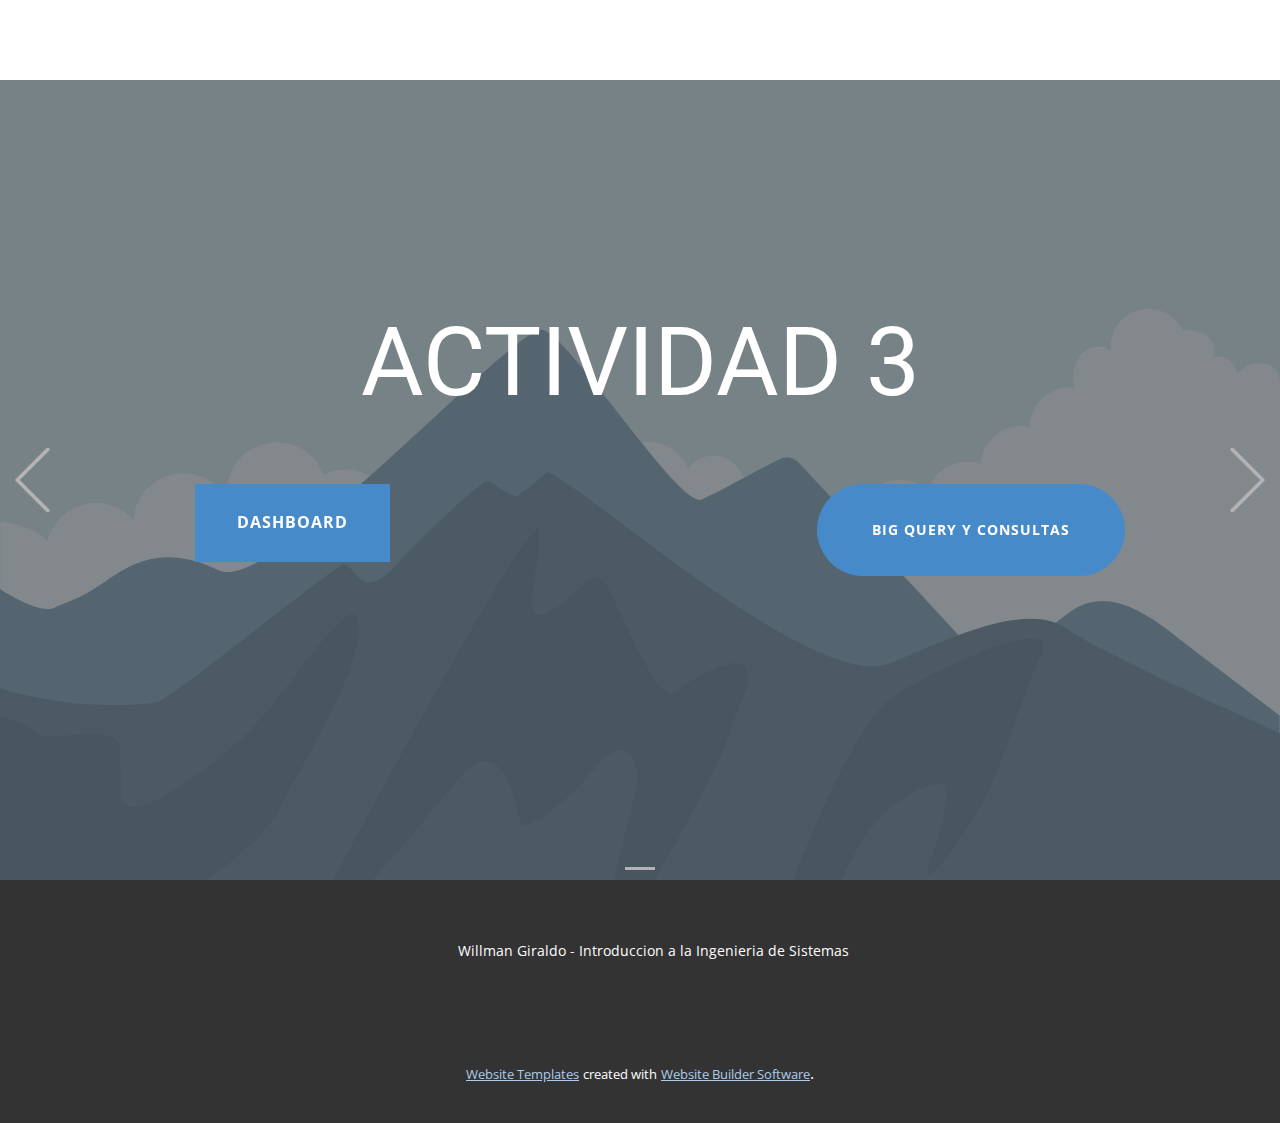
<file: index.html>
<!DOCTYPE html>
<html style="font-size: 16px;" lang="es"><head>
    <meta name="viewport" content="width=device-width, initial-scale=1.0">
    <meta charset="utf-8">
    <meta name="keywords" content="INTUITIVE">
    <meta name="description" content="">
    <title>IS ACT3</title>
    <link rel="stylesheet" href="nicepage.css" media="screen">
<link rel="stylesheet" href="IS-ACT3.css" media="screen">
    <script class="u-script" type="text/javascript" src="jquery.js" defer=""></script>
    <script class="u-script" type="text/javascript" src="nicepage.js" defer=""></script>
    <meta name="generator" content="Nicepage 5.10.3, nicepage.com">
    <link id="u-theme-google-font" rel="stylesheet" href="https://fonts.googleapis.com/css?family=Roboto:100,100i,300,300i,400,400i,500,500i,700,700i,900,900i|Open+Sans:300,300i,400,400i,500,500i,600,600i,700,700i,800,800i">
    
    
    <script type="application/ld+json">{
		"@context": "http://schema.org",
		"@type": "Organization",
		"name": ""
}</script>
    <meta name="theme-color" content="#478ac9">
    <meta property="og:title" content="IS ACT3">
    <meta property="og:type" content="website">
  <meta data-intl-tel-input-cdn-path="intlTelInput/"></head>
  <body data-home-page="IS-ACT3.html" data-home-page-title="IS ACT3" class="u-body u-xl-mode" data-lang="es"><header class="u-clearfix u-header u-header" id="sec-7cf2"><div class="u-clearfix u-sheet u-sheet-1">
        <nav class="u-menu u-menu-dropdown u-offcanvas u-menu-1">
          <div class="menu-collapse" style="font-size: 1rem; letter-spacing: 0px;">
            <a class="u-button-style u-custom-left-right-menu-spacing u-custom-padding-bottom u-custom-top-bottom-menu-spacing u-nav-link u-text-active-palette-1-base u-text-hover-palette-2-base" href="#">
              <svg class="u-svg-link" viewBox="0 0 24 24"><use xmlns:xlink="http://www.w3.org/1999/xlink" xlink:href="#menu-hamburger"></use></svg>
              <svg class="u-svg-content" version="1.1" id="menu-hamburger" viewBox="0 0 16 16" x="0px" y="0px" xmlns:xlink="http://www.w3.org/1999/xlink" xmlns="http://www.w3.org/2000/svg"><g><rect y="1" width="16" height="2"></rect><rect y="7" width="16" height="2"></rect><rect y="13" width="16" height="2"></rect>
</g></svg>
            </a>
          </div>
          <div class="u-nav-container"></div>
          <div class="u-nav-container-collapse">
            <div class="u-black u-container-style u-inner-container-layout u-opacity u-opacity-95 u-sidenav">
              <div class="u-inner-container-layout u-sidenav-overflow">
                <div class="u-menu-close"></div>
                <ul class="u-align-center u-nav u-popupmenu-items u-unstyled u-nav-1"><li class="u-nav-item"><a class="u-button-style u-nav-link" href="IS-ACT3.html">IS ACT3</a>
</li></ul>
              </div>
            </div>
            <div class="u-black u-menu-overlay u-opacity u-opacity-70"></div>
          </div>
        </nav>
      </div></header>
    <section class="u-carousel u-slide u-block-a2c4-1" id="carousel_fec6" data-interval="5000" data-u-ride="carousel">
      <ol class="u-absolute-hcenter u-carousel-indicators u-block-a2c4-2">
        <li data-u-target="#carousel_fec6" class="u-active u-grey-30" data-u-slide-to="0"></li>
      </ol>
      <div class="u-carousel-inner" role="listbox" style="">
        <div class="u-active u-align-center u-carousel-item u-clearfix u-image u-shading u-section-1-1" src="" data-image-width="256" data-image-height="256">
          <div class="u-clearfix u-sheet u-sheet-1">
            <h1 class="u-text u-text-default u-title u-text-1">ACTIVIDAD 3</h1>
            <p class="u-large-text u-text u-text-variant u-text-2">&nbsp;&nbsp;</p>
            <a href="files/TrabajoBigQueryISACT3.pptx" class="u-btn u-btn-round u-button-style u-file-link u-hover-palette-1-light-1 u-palette-1-base u-radius-50 u-btn-1" target="_blank">BIG QUERY Y CONSULTAS</a>
            <a href="https://lookerstudio.google.com/reporting/d7b88840-8bc4-432c-89c4-8f3207c47ade" class="u-btn u-button-style u-hover-palette-1-dark-1 u-palette-1-base u-btn-2" target="_blank">DASHBOARD</a>
          </div>
        </div>
      </div>
      <a class="u-absolute-vcenter u-carousel-control u-carousel-control-prev u-text-grey-30 u-block-a2c4-3" href="#carousel_fec6" role="button" data-u-slide="prev">
        <span aria-hidden="true">
          <svg class="u-svg-link" viewBox="0 0 477.175 477.175"><path d="M145.188,238.575l215.5-215.5c5.3-5.3,5.3-13.8,0-19.1s-13.8-5.3-19.1,0l-225.1,225.1c-5.3,5.3-5.3,13.8,0,19.1l225.1,225
                    c2.6,2.6,6.1,4,9.5,4s6.9-1.3,9.5-4c5.3-5.3,5.3-13.8,0-19.1L145.188,238.575z"></path></svg>
        </span>
        <span class="sr-only">Previous</span>
      </a>
      <a class="u-absolute-vcenter u-carousel-control u-carousel-control-next u-text-grey-30 u-block-a2c4-4" href="#carousel_fec6" role="button" data-u-slide="next">
        <span aria-hidden="true">
          <svg class="u-svg-link" viewBox="0 0 477.175 477.175"><path d="M360.731,229.075l-225.1-225.1c-5.3-5.3-13.8-5.3-19.1,0s-5.3,13.8,0,19.1l215.5,215.5l-215.5,215.5
                    c-5.3,5.3-5.3,13.8,0,19.1c2.6,2.6,6.1,4,9.5,4c3.4,0,6.9-1.3,9.5-4l225.1-225.1C365.931,242.875,365.931,234.275,360.731,229.075z"></path></svg>
        </span>
        <span class="sr-only">Siguiente</span>
      </a>
    </section>
    
    
    <footer class="u-align-center u-clearfix u-footer u-grey-80 u-footer" id="sec-4a8f"><div class="u-clearfix u-sheet u-valign-middle u-sheet-1">
        <p class="u-small-text u-text u-text-variant u-text-1">Willman Giraldo - Introduccion a la Ingenieria de Sistemas&nbsp;</p>
      </div></footer>
    <section class="u-backlink u-clearfix u-grey-80">
      <a class="u-link" href="https://nicepage.com/website-templates" target="_blank">
        <span>Website Templates</span>
      </a>
      <p class="u-text">
        <span>created with</span>
      </p>
      <a class="u-link" href="" target="_blank">
        <span>Website Builder Software</span>
      </a>. 
    </section>
  
</body></html>
</file>
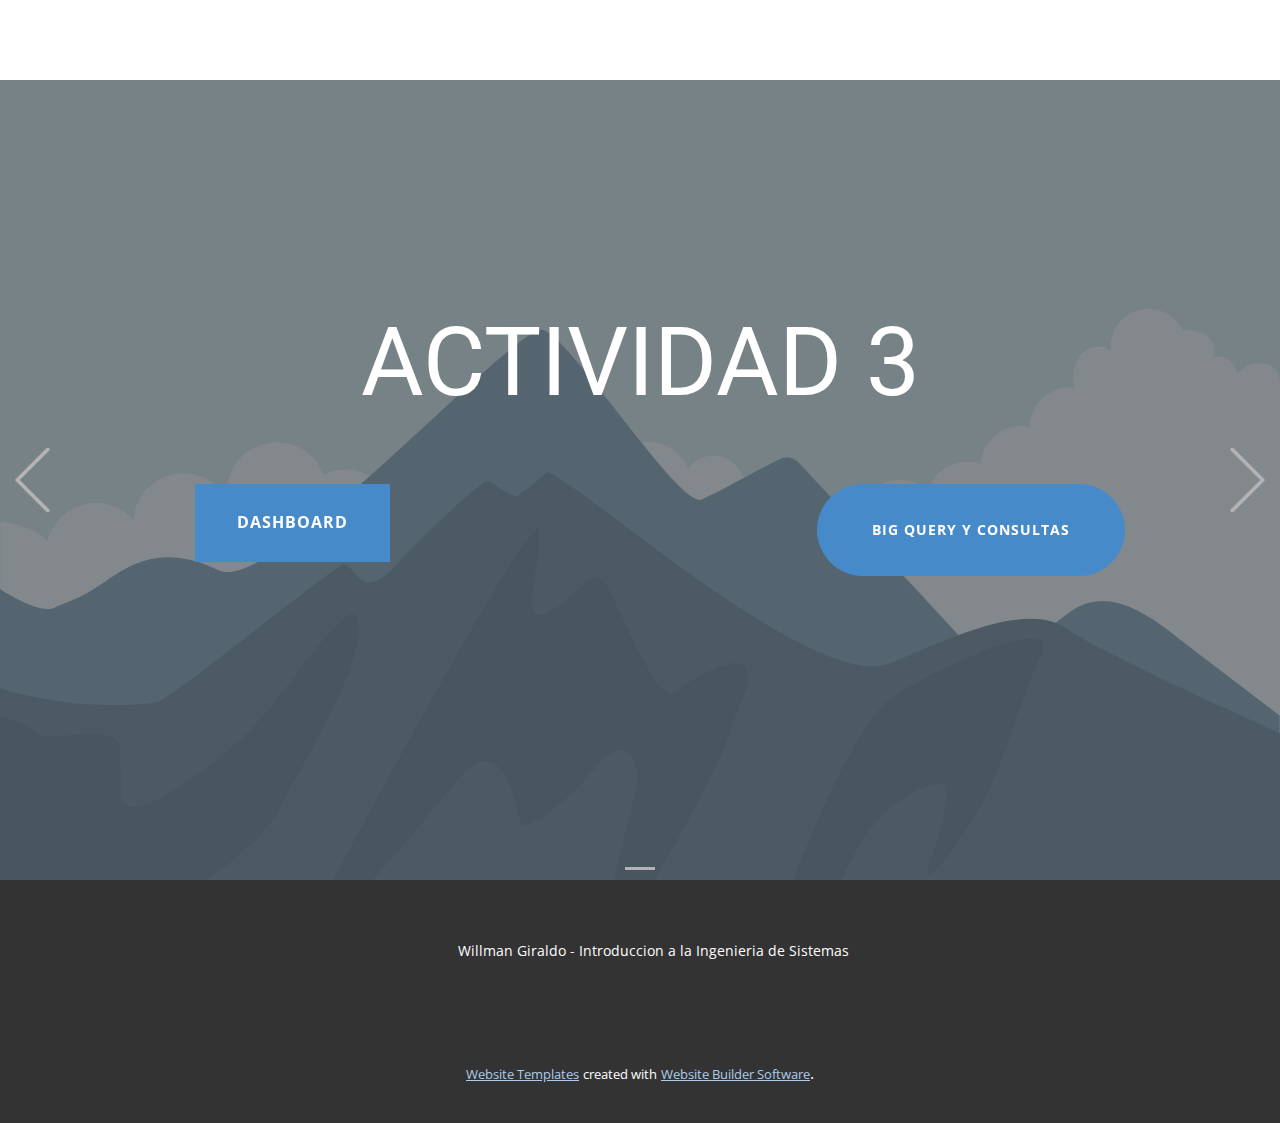
<file: IS-ACT3.html>
<!DOCTYPE html>
<html style="font-size: 16px;" lang="es"><head>
    <meta name="viewport" content="width=device-width, initial-scale=1.0">
    <meta charset="utf-8">
    <meta name="keywords" content="INTUITIVE">
    <meta name="description" content="">
    <title>IS ACT3</title>
    <link rel="stylesheet" href="nicepage.css" media="screen">
<link rel="stylesheet" href="IS-ACT3.css" media="screen">
    <script class="u-script" type="text/javascript" src="jquery.js" defer=""></script>
    <script class="u-script" type="text/javascript" src="nicepage.js" defer=""></script>
    <meta name="generator" content="Nicepage 5.10.3, nicepage.com">
    <link id="u-theme-google-font" rel="stylesheet" href="https://fonts.googleapis.com/css?family=Roboto:100,100i,300,300i,400,400i,500,500i,700,700i,900,900i|Open+Sans:300,300i,400,400i,500,500i,600,600i,700,700i,800,800i">
    
    
    <script type="application/ld+json">{
		"@context": "http://schema.org",
		"@type": "Organization",
		"name": ""
}</script>
    <meta name="theme-color" content="#478ac9">
    <meta property="og:title" content="IS ACT3">
    <meta property="og:type" content="website">
  <meta data-intl-tel-input-cdn-path="intlTelInput/"></head>
  <body class="u-body u-xl-mode" data-lang="es"><header class="u-clearfix u-header u-header" id="sec-7cf2"><div class="u-clearfix u-sheet u-sheet-1">
        <nav class="u-menu u-menu-dropdown u-offcanvas u-menu-1">
          <div class="menu-collapse" style="font-size: 1rem; letter-spacing: 0px;">
            <a class="u-button-style u-custom-left-right-menu-spacing u-custom-padding-bottom u-custom-top-bottom-menu-spacing u-nav-link u-text-active-palette-1-base u-text-hover-palette-2-base" href="#">
              <svg class="u-svg-link" viewBox="0 0 24 24"><use xmlns:xlink="http://www.w3.org/1999/xlink" xlink:href="#menu-hamburger"></use></svg>
              <svg class="u-svg-content" version="1.1" id="menu-hamburger" viewBox="0 0 16 16" x="0px" y="0px" xmlns:xlink="http://www.w3.org/1999/xlink" xmlns="http://www.w3.org/2000/svg"><g><rect y="1" width="16" height="2"></rect><rect y="7" width="16" height="2"></rect><rect y="13" width="16" height="2"></rect>
</g></svg>
            </a>
          </div>
          <div class="u-nav-container"></div>
          <div class="u-nav-container-collapse">
            <div class="u-black u-container-style u-inner-container-layout u-opacity u-opacity-95 u-sidenav">
              <div class="u-inner-container-layout u-sidenav-overflow">
                <div class="u-menu-close"></div>
                <ul class="u-align-center u-nav u-popupmenu-items u-unstyled u-nav-1"><li class="u-nav-item"><a class="u-button-style u-nav-link" href="IS-ACT3.html">IS ACT3</a>
</li></ul>
              </div>
            </div>
            <div class="u-black u-menu-overlay u-opacity u-opacity-70"></div>
          </div>
        </nav>
      </div></header>
    <section class="u-carousel u-slide u-block-a2c4-1" id="carousel_fec6" data-interval="5000" data-u-ride="carousel">
      <ol class="u-absolute-hcenter u-carousel-indicators u-block-a2c4-2">
        <li data-u-target="#carousel_fec6" class="u-active u-grey-30" data-u-slide-to="0"></li>
      </ol>
      <div class="u-carousel-inner" role="listbox" style="">
        <div class="u-active u-align-center u-carousel-item u-clearfix u-image u-shading u-section-1-1" src="" data-image-width="256" data-image-height="256">
          <div class="u-clearfix u-sheet u-sheet-1">
            <h1 class="u-text u-text-default u-title u-text-1">ACTIVIDAD 3</h1>
            <p class="u-large-text u-text u-text-variant u-text-2">&nbsp;&nbsp;</p>
            <a href="files/TrabajoBigQueryISACT3.pptx" class="u-btn u-btn-round u-button-style u-file-link u-hover-palette-1-light-1 u-palette-1-base u-radius-50 u-btn-1" target="_blank">BIG QUERY Y CONSULTAS</a>
            <a href="https://lookerstudio.google.com/reporting/d7b88840-8bc4-432c-89c4-8f3207c47ade" class="u-btn u-button-style u-hover-palette-1-dark-1 u-palette-1-base u-btn-2" target="_blank">DASHBOARD</a>
          </div>
        </div>
      </div>
      <a class="u-absolute-vcenter u-carousel-control u-carousel-control-prev u-text-grey-30 u-block-a2c4-3" href="#carousel_fec6" role="button" data-u-slide="prev">
        <span aria-hidden="true">
          <svg class="u-svg-link" viewBox="0 0 477.175 477.175"><path d="M145.188,238.575l215.5-215.5c5.3-5.3,5.3-13.8,0-19.1s-13.8-5.3-19.1,0l-225.1,225.1c-5.3,5.3-5.3,13.8,0,19.1l225.1,225
                    c2.6,2.6,6.1,4,9.5,4s6.9-1.3,9.5-4c5.3-5.3,5.3-13.8,0-19.1L145.188,238.575z"></path></svg>
        </span>
        <span class="sr-only">Previous</span>
      </a>
      <a class="u-absolute-vcenter u-carousel-control u-carousel-control-next u-text-grey-30 u-block-a2c4-4" href="#carousel_fec6" role="button" data-u-slide="next">
        <span aria-hidden="true">
          <svg class="u-svg-link" viewBox="0 0 477.175 477.175"><path d="M360.731,229.075l-225.1-225.1c-5.3-5.3-13.8-5.3-19.1,0s-5.3,13.8,0,19.1l215.5,215.5l-215.5,215.5
                    c-5.3,5.3-5.3,13.8,0,19.1c2.6,2.6,6.1,4,9.5,4c3.4,0,6.9-1.3,9.5-4l225.1-225.1C365.931,242.875,365.931,234.275,360.731,229.075z"></path></svg>
        </span>
        <span class="sr-only">Siguiente</span>
      </a>
    </section>
    
    
    <footer class="u-align-center u-clearfix u-footer u-grey-80 u-footer" id="sec-4a8f"><div class="u-clearfix u-sheet u-valign-middle u-sheet-1">
        <p class="u-small-text u-text u-text-variant u-text-1">Willman Giraldo - Introduccion a la Ingenieria de Sistemas&nbsp;</p>
      </div></footer>
    <section class="u-backlink u-clearfix u-grey-80">
      <a class="u-link" href="https://nicepage.com/website-templates" target="_blank">
        <span>Website Templates</span>
      </a>
      <p class="u-text">
        <span>created with</span>
      </p>
      <a class="u-link" href="" target="_blank">
        <span>Website Builder Software</span>
      </a>. 
    </section>
  
</body></html>
</file>
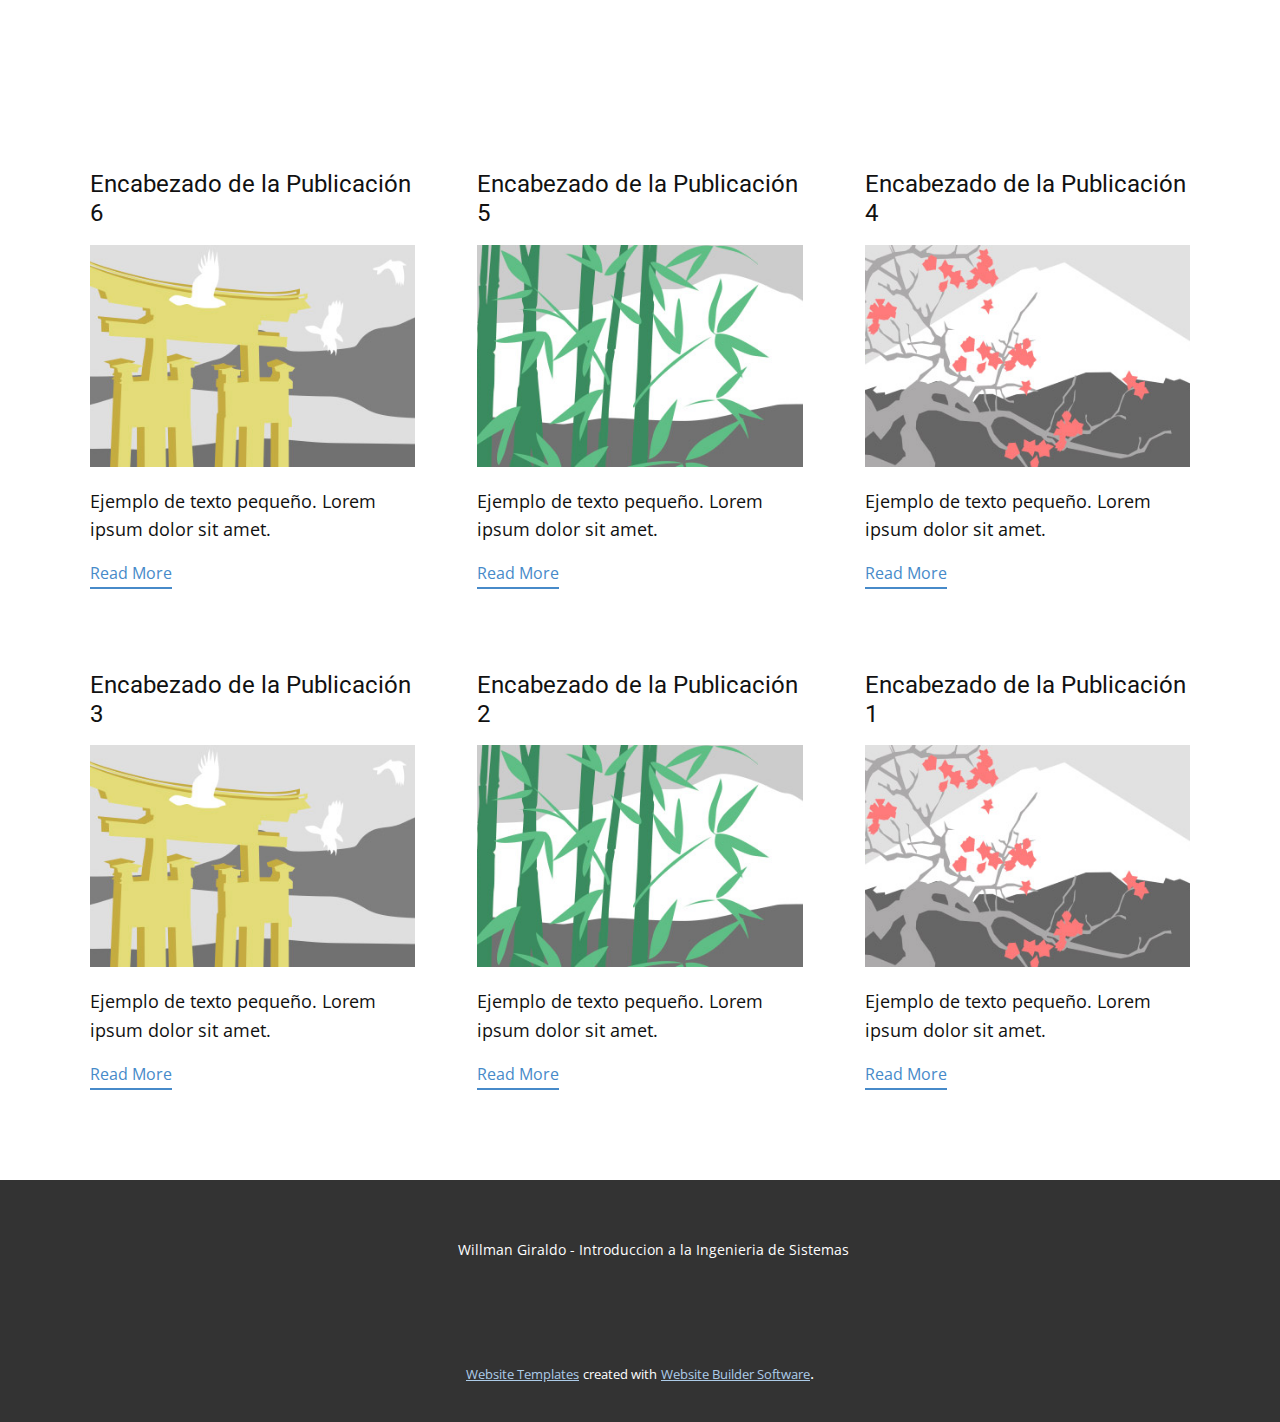
<file: blog/blog.html>
<!DOCTYPE html>
<html style="font-size: 16px;" lang="es"><head>
    <meta name="viewport" content="width=device-width, initial-scale=1.0">
    <meta charset="utf-8">
    <meta name="keywords" content="">
    <meta name="description" content="">
    <title>Blog Template</title>
    <link rel="stylesheet" href="../nicepage.css" media="screen">
<link rel="stylesheet" href="../Blog-Template.css" media="screen">
    <script class="u-script" type="text/javascript" src="../jquery.js" defer=""></script>
    <script class="u-script" type="text/javascript" src="../nicepage.js" defer=""></script>
    <meta name="generator" content="Nicepage 5.10.3, nicepage.com">
    <link id="u-theme-google-font" rel="stylesheet" href="https://fonts.googleapis.com/css?family=Roboto:100,100i,300,300i,400,400i,500,500i,700,700i,900,900i|Open+Sans:300,300i,400,400i,500,500i,600,600i,700,700i,800,800i">
    
    
    <script type="application/ld+json">{
		"@context": "http://schema.org",
		"@type": "Organization",
		"name": ""
}</script>
    <meta name="theme-color" content="#478ac9">
  <meta data-intl-tel-input-cdn-path="intlTelInput/"></head>
  <body class="u-body u-xl-mode" data-lang="es"><header class="u-clearfix u-header u-header" id="sec-7cf2"><div class="u-clearfix u-sheet u-sheet-1">
        <nav class="u-menu u-menu-dropdown u-offcanvas u-menu-1">
          <div class="menu-collapse" style="font-size: 1rem; letter-spacing: 0px;">
            <a class="u-button-style u-custom-left-right-menu-spacing u-custom-padding-bottom u-custom-top-bottom-menu-spacing u-nav-link u-text-active-palette-1-base u-text-hover-palette-2-base" href="#">
              <svg class="u-svg-link" viewBox="0 0 24 24"><use xmlns:xlink="http://www.w3.org/1999/xlink" xlink:href="#menu-hamburger"></use></svg>
              <svg class="u-svg-content" version="1.1" id="menu-hamburger" viewBox="0 0 16 16" x="0px" y="0px" xmlns:xlink="http://www.w3.org/1999/xlink" xmlns="http://www.w3.org/2000/svg"><g><rect y="1" width="16" height="2"></rect><rect y="7" width="16" height="2"></rect><rect y="13" width="16" height="2"></rect>
</g></svg>
            </a>
          </div>
          <div class="u-nav-container"></div>
          <div class="u-nav-container-collapse">
            <div class="u-black u-container-style u-inner-container-layout u-opacity u-opacity-95 u-sidenav">
              <div class="u-inner-container-layout u-sidenav-overflow">
                <div class="u-menu-close"></div>
                <ul class="u-align-center u-nav u-popupmenu-items u-unstyled u-nav-1"><li class="u-nav-item"><a class="u-button-style u-nav-link" href="../IS-ACT3.html">IS ACT3</a>
</li></ul>
              </div>
            </div>
            <div class="u-black u-menu-overlay u-opacity u-opacity-70"></div>
          </div>
        </nav>
      </div></header>
    <section class="u-clearfix u-section-1" id="sec-d3b4">
      <div class="u-clearfix u-sheet u-valign-middle u-sheet-1"><!--blog--><!--blog_options_json--><!--{"type":"Recent","source":"","tags":"","count":""}--><!--/blog_options_json-->
        <div class="u-blog u-expanded-width u-blog-1">
          <div class="u-repeater u-repeater-1"><!--blog_post-->
            <div class="u-blog-post u-container-style u-repeater-item u-white u-repeater-item-1">
              <div class="u-container-layout u-similar-container u-valign-top u-container-layout-1"><!--blog_post_header-->
                <h4 class="u-blog-control u-text u-text-1">
                  <a class="u-post-header-link" href="../blog/enviar-5.html">Encabezado de la Publicación 6</a>
                </h4><!--/blog_post_header--><!--blog_post_image-->
                <a class="u-post-header-link" href="../blog/enviar-5.html"><img alt="" class="u-blog-control u-expanded-width u-image u-image-default u-image-1" src="../images/8ad73f3c.jpeg"></a><!--/blog_post_image--><!--blog_post_content-->
                <div class="u-blog-control u-post-content u-text u-text-2 fr-view">Ejemplo de texto pequeño. Lorem ipsum dolor sit amet.</div><!--/blog_post_content--><!--blog_post_readmore-->
                <a href="../blog/enviar-5.html" class="u-blog-control u-border-2 u-border-no-left u-border-no-right u-border-no-top u-border-palette-1-base u-btn u-btn-rectangle u-button-style u-none u-btn-1"><!--blog_post_readmore_content--><!--options_json--><!--{"content":"Read More","defaultValue":"Lee mas"}--><!--/options_json-->Read More<!--/blog_post_readmore_content--></a><!--/blog_post_readmore-->
              </div>
            </div><div class="u-blog-post u-container-style u-repeater-item u-video-cover u-white">
              <div class="u-container-layout u-similar-container u-valign-top u-container-layout-2"><!--blog_post_header-->
                <h4 class="u-blog-control u-text u-text-3">
                  <a class="u-post-header-link" href="../blog/enviar-4.html">Encabezado de la Publicación 5</a>
                </h4><!--/blog_post_header--><!--blog_post_image-->
                <a class="u-post-header-link" href="../blog/enviar-4.html"><img alt="" class="u-blog-control u-expanded-width u-image u-image-default u-image-2" src="../images/68f64b9d.jpeg"></a><!--/blog_post_image--><!--blog_post_content-->
                <div class="u-blog-control u-post-content u-text u-text-4 fr-view">Ejemplo de texto pequeño. Lorem ipsum dolor sit amet.</div><!--/blog_post_content--><!--blog_post_readmore-->
                <a href="../blog/enviar-4.html" class="u-blog-control u-border-2 u-border-no-left u-border-no-right u-border-no-top u-border-palette-1-base u-btn u-btn-rectangle u-button-style u-none u-btn-2"><!--blog_post_readmore_content--><!--options_json--><!--{"content":"Read More","defaultValue":"Lee mas"}--><!--/options_json-->Read More<!--/blog_post_readmore_content--></a><!--/blog_post_readmore-->
              </div>
            </div><div class="u-blog-post u-container-style u-repeater-item u-video-cover u-white">
              <div class="u-container-layout u-similar-container u-valign-top u-container-layout-3"><!--blog_post_header-->
                <h4 class="u-blog-control u-text u-text-5">
                  <a class="u-post-header-link" href="../blog/enviar-3.html">Encabezado de la Publicación 4</a>
                </h4><!--/blog_post_header--><!--blog_post_image-->
                <a class="u-post-header-link" href="../blog/enviar-3.html"><img alt="" class="u-blog-control u-expanded-width u-image u-image-default u-image-3" src="../images/0fd3416c.jpeg"></a><!--/blog_post_image--><!--blog_post_content-->
                <div class="u-blog-control u-post-content u-text u-text-6 fr-view">Ejemplo de texto pequeño. Lorem ipsum dolor sit amet.</div><!--/blog_post_content--><!--blog_post_readmore-->
                <a href="../blog/enviar-3.html" class="u-blog-control u-border-2 u-border-no-left u-border-no-right u-border-no-top u-border-palette-1-base u-btn u-btn-rectangle u-button-style u-none u-btn-3"><!--blog_post_readmore_content--><!--options_json--><!--{"content":"Read More","defaultValue":"Lee mas"}--><!--/options_json-->Read More<!--/blog_post_readmore_content--></a><!--/blog_post_readmore-->
              </div>
            </div><div class="u-blog-post u-container-style u-repeater-item u-white u-repeater-item-1">
              <div class="u-container-layout u-similar-container u-valign-top u-container-layout-1"><!--blog_post_header-->
                <h4 class="u-blog-control u-text u-text-1">
                  <a class="u-post-header-link" href="../blog/enviar-2.html">Encabezado de la Publicación 3</a>
                </h4><!--/blog_post_header--><!--blog_post_image-->
                <a class="u-post-header-link" href="../blog/enviar-2.html"><img alt="" class="u-blog-control u-expanded-width u-image u-image-default u-image-1" src="../images/8ad73f3c.jpeg"></a><!--/blog_post_image--><!--blog_post_content-->
                <div class="u-blog-control u-post-content u-text u-text-2 fr-view">Ejemplo de texto pequeño. Lorem ipsum dolor sit amet.</div><!--/blog_post_content--><!--blog_post_readmore-->
                <a href="../blog/enviar-2.html" class="u-blog-control u-border-2 u-border-no-left u-border-no-right u-border-no-top u-border-palette-1-base u-btn u-btn-rectangle u-button-style u-none u-btn-1"><!--blog_post_readmore_content--><!--options_json--><!--{"content":"Read More","defaultValue":"Lee mas"}--><!--/options_json-->Read More<!--/blog_post_readmore_content--></a><!--/blog_post_readmore-->
              </div>
            </div><div class="u-blog-post u-container-style u-repeater-item u-video-cover u-white">
              <div class="u-container-layout u-similar-container u-valign-top u-container-layout-2"><!--blog_post_header-->
                <h4 class="u-blog-control u-text u-text-3">
                  <a class="u-post-header-link" href="../blog/enviar-1.html">Encabezado de la Publicación 2</a>
                </h4><!--/blog_post_header--><!--blog_post_image-->
                <a class="u-post-header-link" href="../blog/enviar-1.html"><img alt="" class="u-blog-control u-expanded-width u-image u-image-default u-image-2" src="../images/68f64b9d.jpeg"></a><!--/blog_post_image--><!--blog_post_content-->
                <div class="u-blog-control u-post-content u-text u-text-4 fr-view">Ejemplo de texto pequeño. Lorem ipsum dolor sit amet.</div><!--/blog_post_content--><!--blog_post_readmore-->
                <a href="../blog/enviar-1.html" class="u-blog-control u-border-2 u-border-no-left u-border-no-right u-border-no-top u-border-palette-1-base u-btn u-btn-rectangle u-button-style u-none u-btn-2"><!--blog_post_readmore_content--><!--options_json--><!--{"content":"Read More","defaultValue":"Lee mas"}--><!--/options_json-->Read More<!--/blog_post_readmore_content--></a><!--/blog_post_readmore-->
              </div>
            </div><div class="u-blog-post u-container-style u-repeater-item u-video-cover u-white">
              <div class="u-container-layout u-similar-container u-valign-top u-container-layout-3"><!--blog_post_header-->
                <h4 class="u-blog-control u-text u-text-5">
                  <a class="u-post-header-link" href="../blog/enviar.html">Encabezado de la Publicación 1</a>
                </h4><!--/blog_post_header--><!--blog_post_image-->
                <a class="u-post-header-link" href="../blog/enviar.html"><img alt="" class="u-blog-control u-expanded-width u-image u-image-default u-image-3" src="../images/0fd3416c.jpeg"></a><!--/blog_post_image--><!--blog_post_content-->
                <div class="u-blog-control u-post-content u-text u-text-6 fr-view">Ejemplo de texto pequeño. Lorem ipsum dolor sit amet.</div><!--/blog_post_content--><!--blog_post_readmore-->
                <a href="../blog/enviar.html" class="u-blog-control u-border-2 u-border-no-left u-border-no-right u-border-no-top u-border-palette-1-base u-btn u-btn-rectangle u-button-style u-none u-btn-3"><!--blog_post_readmore_content--><!--options_json--><!--{"content":"Read More","defaultValue":"Lee mas"}--><!--/options_json-->Read More<!--/blog_post_readmore_content--></a><!--/blog_post_readmore-->
              </div>
            </div><!--/blog_post--><!--blog_post-->
            <!--/blog_post--><!--blog_post-->
            <!--/blog_post-->
          </div>
        </div><!--/blog-->
      </div>
    </section>
    
    
    <footer class="u-align-center u-clearfix u-footer u-grey-80 u-footer" id="sec-4a8f"><div class="u-clearfix u-sheet u-valign-middle u-sheet-1">
        <p class="u-small-text u-text u-text-variant u-text-1">Willman Giraldo - Introduccion a la Ingenieria de Sistemas&nbsp;</p>
      </div></footer>
    <section class="u-backlink u-clearfix u-grey-80">
      <a class="u-link" href="https://nicepage.com/website-templates" target="_blank">
        <span>Website Templates</span>
      </a>
      <p class="u-text">
        <span>created with</span>
      </p>
      <a class="u-link" href="" target="_blank">
        <span>Website Builder Software</span>
      </a>. 
    </section>
  
</body></html>
</file>
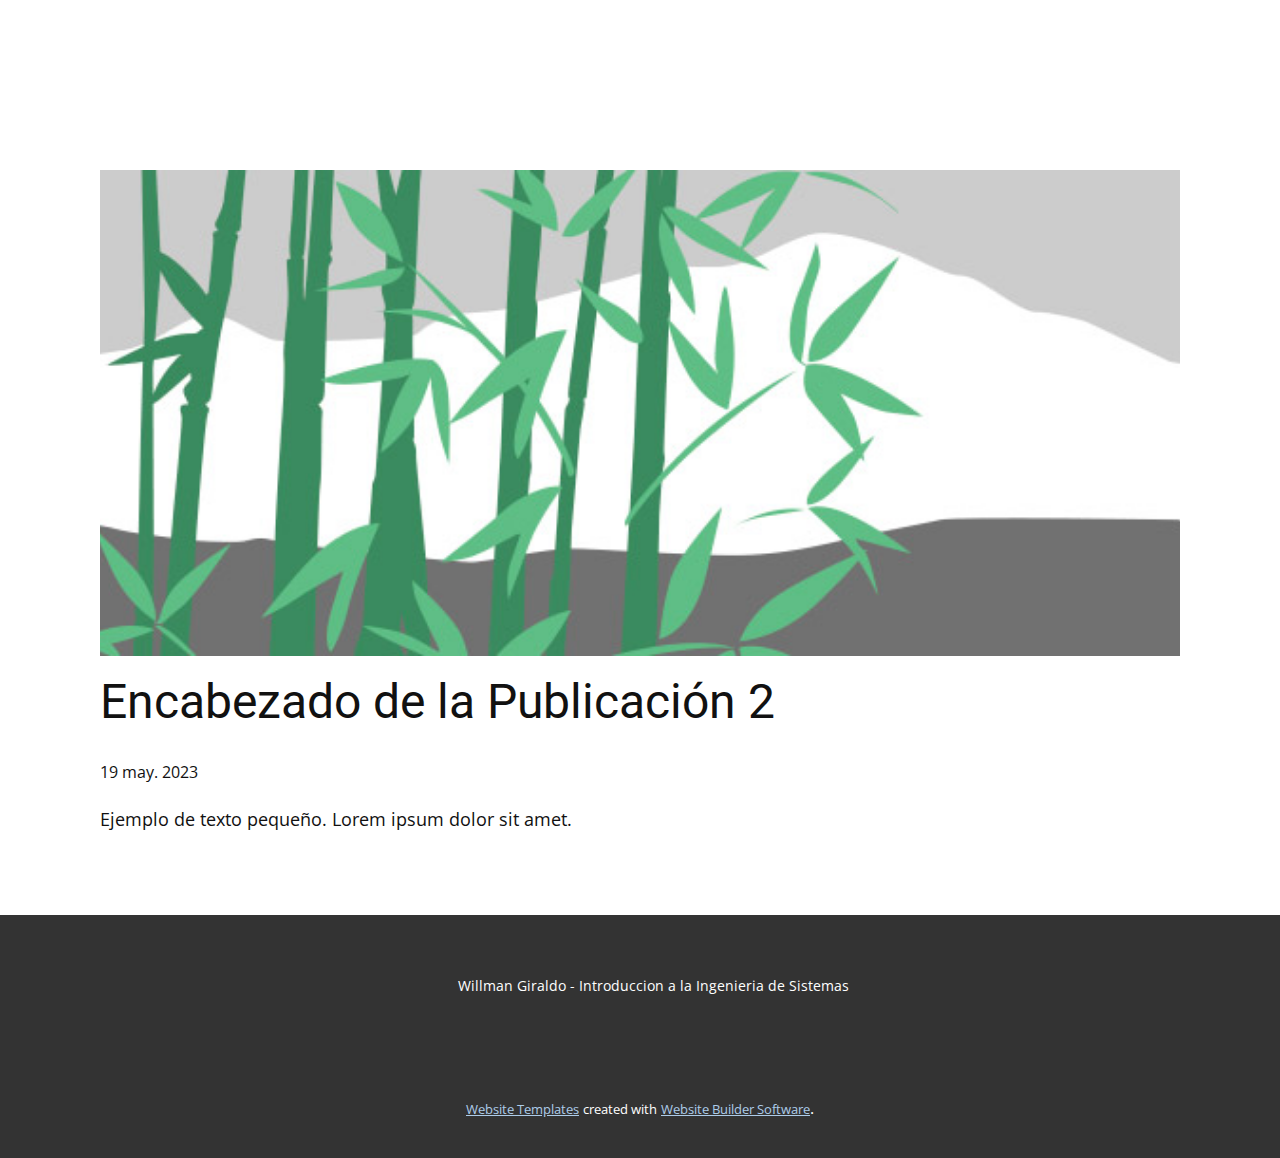
<file: blog/enviar-1.html>
<!DOCTYPE html>
<html style="font-size: 16px;" lang="es"><head>
    <meta name="viewport" content="width=device-width, initial-scale=1.0">
    <meta charset="utf-8">
    <meta name="keywords" content="Encabezado de la Publicación 1">
    <meta name="description" content="">
    <title>Encabezado de la Publicación 2</title>
    <link rel="stylesheet" href="../nicepage.css" media="screen">
<link rel="stylesheet" href="../Post-Template.css" media="screen">
    <script class="u-script" type="text/javascript" src="../jquery.js" defer=""></script>
    <script class="u-script" type="text/javascript" src="../nicepage.js" defer=""></script>
    <meta name="generator" content="Nicepage 5.10.3, nicepage.com">
    <link id="u-theme-google-font" rel="stylesheet" href="https://fonts.googleapis.com/css?family=Roboto:100,100i,300,300i,400,400i,500,500i,700,700i,900,900i|Open+Sans:300,300i,400,400i,500,500i,600,600i,700,700i,800,800i">
    
    
    <script type="application/ld+json">{
		"@context": "http://schema.org",
		"@type": "Organization",
		"name": ""
}</script>
    <meta name="theme-color" content="#478ac9">
  <meta data-intl-tel-input-cdn-path="intlTelInput/"></head>
  <body class="u-body u-xl-mode" data-lang="es"><header class="u-clearfix u-header u-header" id="sec-7cf2"><div class="u-clearfix u-sheet u-sheet-1">
        <nav class="u-menu u-menu-dropdown u-offcanvas u-menu-1">
          <div class="menu-collapse" style="font-size: 1rem; letter-spacing: 0px;">
            <a class="u-button-style u-custom-left-right-menu-spacing u-custom-padding-bottom u-custom-top-bottom-menu-spacing u-nav-link u-text-active-palette-1-base u-text-hover-palette-2-base" href="#">
              <svg class="u-svg-link" viewBox="0 0 24 24"><use xmlns:xlink="http://www.w3.org/1999/xlink" xlink:href="#menu-hamburger"></use></svg>
              <svg class="u-svg-content" version="1.1" id="menu-hamburger" viewBox="0 0 16 16" x="0px" y="0px" xmlns:xlink="http://www.w3.org/1999/xlink" xmlns="http://www.w3.org/2000/svg"><g><rect y="1" width="16" height="2"></rect><rect y="7" width="16" height="2"></rect><rect y="13" width="16" height="2"></rect>
</g></svg>
            </a>
          </div>
          <div class="u-nav-container"></div>
          <div class="u-nav-container-collapse">
            <div class="u-black u-container-style u-inner-container-layout u-opacity u-opacity-95 u-sidenav">
              <div class="u-inner-container-layout u-sidenav-overflow">
                <div class="u-menu-close"></div>
                <ul class="u-align-center u-nav u-popupmenu-items u-unstyled u-nav-1"><li class="u-nav-item"><a class="u-button-style u-nav-link" href="../IS-ACT3.html">IS ACT3</a>
</li></ul>
              </div>
            </div>
            <div class="u-black u-menu-overlay u-opacity u-opacity-70"></div>
          </div>
        </nav>
      </div></header>
    <section class="u-align-center u-clearfix u-section-1" id="sec-32fe">
      <div class="u-clearfix u-sheet u-valign-middle-md u-valign-middle-sm u-valign-middle-xs u-sheet-1"><!--post_details--><!--post_details_options_json--><!--{"source":""}--><!--/post_details_options_json--><!--blog_post-->
        <div class="u-container-style u-expanded-width u-post-details u-post-details-1">
          <div class="u-container-layout u-valign-middle u-container-layout-1"><!--blog_post_image-->
            <img alt="" class="u-blog-control u-expanded-width u-image u-image-default u-image-1" src="../images/68f64b9d.jpeg"><!--/blog_post_image--><!--blog_post_header-->
            <h2 class="u-blog-control u-text u-text-1">Encabezado de la Publicación 2</h2><!--/blog_post_header--><!--blog_post_metadata-->
            <div class="u-blog-control u-metadata u-metadata-1"><!--blog_post_metadata_date-->
              <span class="u-meta-date u-meta-icon">19 may. 2023</span><!--/blog_post_metadata_date--><!--blog_post_metadata_category-->
              <!--/blog_post_metadata_category--><!--blog_post_metadata_comments-->
              <!--/blog_post_metadata_comments-->
            </div><!--/blog_post_metadata--><!--blog_post_content-->
            <div class="u-align-justify u-blog-control u-post-content u-text u-text-2 fr-view">
  Ejemplo de texto pequeño. Lorem ipsum dolor sit amet.
  </div><!--/blog_post_content-->
          </div>
        </div><!--/blog_post--><!--/post_details-->
      </div>
    </section>
    
    
    <footer class="u-align-center u-clearfix u-footer u-grey-80 u-footer" id="sec-4a8f"><div class="u-clearfix u-sheet u-valign-middle u-sheet-1">
        <p class="u-small-text u-text u-text-variant u-text-1">Willman Giraldo - Introduccion a la Ingenieria de Sistemas&nbsp;</p>
      </div></footer>
    <section class="u-backlink u-clearfix u-grey-80">
      <a class="u-link" href="https://nicepage.com/website-templates" target="_blank">
        <span>Website Templates</span>
      </a>
      <p class="u-text">
        <span>created with</span>
      </p>
      <a class="u-link" href="" target="_blank">
        <span>Website Builder Software</span>
      </a>. 
    </section>
  
</body></html>
</file>
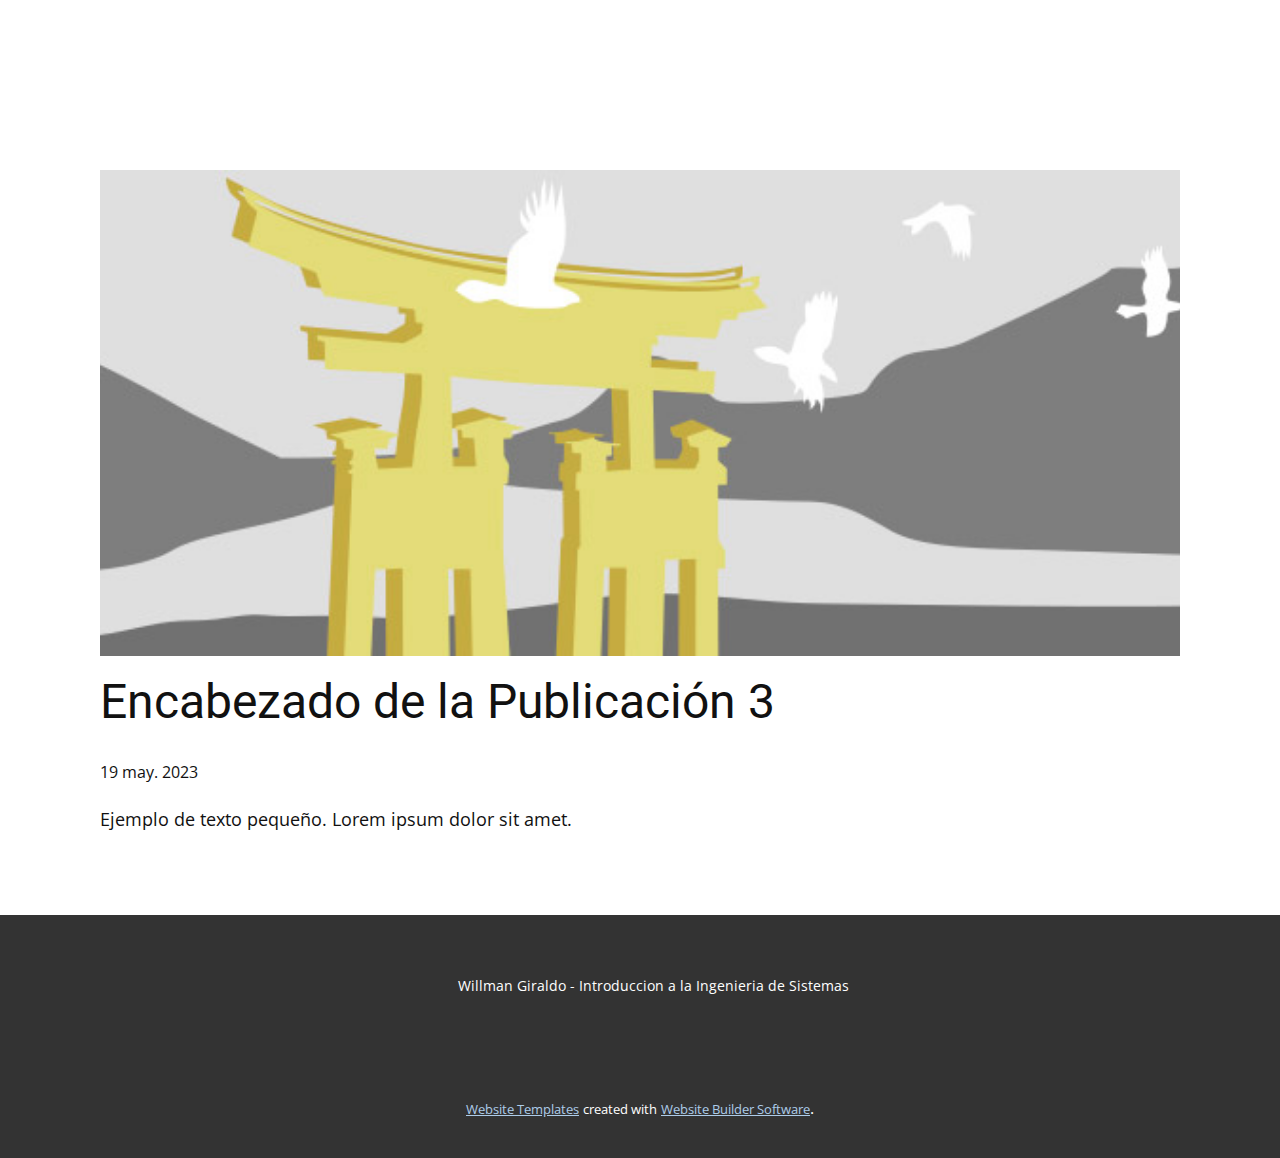
<file: blog/enviar-2.html>
<!DOCTYPE html>
<html style="font-size: 16px;" lang="es"><head>
    <meta name="viewport" content="width=device-width, initial-scale=1.0">
    <meta charset="utf-8">
    <meta name="keywords" content="Encabezado de la Publicación 1">
    <meta name="description" content="">
    <title>Encabezado de la Publicación 3</title>
    <link rel="stylesheet" href="../nicepage.css" media="screen">
<link rel="stylesheet" href="../Post-Template.css" media="screen">
    <script class="u-script" type="text/javascript" src="../jquery.js" defer=""></script>
    <script class="u-script" type="text/javascript" src="../nicepage.js" defer=""></script>
    <meta name="generator" content="Nicepage 5.10.3, nicepage.com">
    <link id="u-theme-google-font" rel="stylesheet" href="https://fonts.googleapis.com/css?family=Roboto:100,100i,300,300i,400,400i,500,500i,700,700i,900,900i|Open+Sans:300,300i,400,400i,500,500i,600,600i,700,700i,800,800i">
    
    
    <script type="application/ld+json">{
		"@context": "http://schema.org",
		"@type": "Organization",
		"name": ""
}</script>
    <meta name="theme-color" content="#478ac9">
  <meta data-intl-tel-input-cdn-path="intlTelInput/"></head>
  <body class="u-body u-xl-mode" data-lang="es"><header class="u-clearfix u-header u-header" id="sec-7cf2"><div class="u-clearfix u-sheet u-sheet-1">
        <nav class="u-menu u-menu-dropdown u-offcanvas u-menu-1">
          <div class="menu-collapse" style="font-size: 1rem; letter-spacing: 0px;">
            <a class="u-button-style u-custom-left-right-menu-spacing u-custom-padding-bottom u-custom-top-bottom-menu-spacing u-nav-link u-text-active-palette-1-base u-text-hover-palette-2-base" href="#">
              <svg class="u-svg-link" viewBox="0 0 24 24"><use xmlns:xlink="http://www.w3.org/1999/xlink" xlink:href="#menu-hamburger"></use></svg>
              <svg class="u-svg-content" version="1.1" id="menu-hamburger" viewBox="0 0 16 16" x="0px" y="0px" xmlns:xlink="http://www.w3.org/1999/xlink" xmlns="http://www.w3.org/2000/svg"><g><rect y="1" width="16" height="2"></rect><rect y="7" width="16" height="2"></rect><rect y="13" width="16" height="2"></rect>
</g></svg>
            </a>
          </div>
          <div class="u-nav-container"></div>
          <div class="u-nav-container-collapse">
            <div class="u-black u-container-style u-inner-container-layout u-opacity u-opacity-95 u-sidenav">
              <div class="u-inner-container-layout u-sidenav-overflow">
                <div class="u-menu-close"></div>
                <ul class="u-align-center u-nav u-popupmenu-items u-unstyled u-nav-1"><li class="u-nav-item"><a class="u-button-style u-nav-link" href="../IS-ACT3.html">IS ACT3</a>
</li></ul>
              </div>
            </div>
            <div class="u-black u-menu-overlay u-opacity u-opacity-70"></div>
          </div>
        </nav>
      </div></header>
    <section class="u-align-center u-clearfix u-section-1" id="sec-32fe">
      <div class="u-clearfix u-sheet u-valign-middle-md u-valign-middle-sm u-valign-middle-xs u-sheet-1"><!--post_details--><!--post_details_options_json--><!--{"source":""}--><!--/post_details_options_json--><!--blog_post-->
        <div class="u-container-style u-expanded-width u-post-details u-post-details-1">
          <div class="u-container-layout u-valign-middle u-container-layout-1"><!--blog_post_image-->
            <img alt="" class="u-blog-control u-expanded-width u-image u-image-default u-image-1" src="../images/8ad73f3c.jpeg"><!--/blog_post_image--><!--blog_post_header-->
            <h2 class="u-blog-control u-text u-text-1">Encabezado de la Publicación 3</h2><!--/blog_post_header--><!--blog_post_metadata-->
            <div class="u-blog-control u-metadata u-metadata-1"><!--blog_post_metadata_date-->
              <span class="u-meta-date u-meta-icon">19 may. 2023</span><!--/blog_post_metadata_date--><!--blog_post_metadata_category-->
              <!--/blog_post_metadata_category--><!--blog_post_metadata_comments-->
              <!--/blog_post_metadata_comments-->
            </div><!--/blog_post_metadata--><!--blog_post_content-->
            <div class="u-align-justify u-blog-control u-post-content u-text u-text-2 fr-view">
  Ejemplo de texto pequeño. Lorem ipsum dolor sit amet.
  </div><!--/blog_post_content-->
          </div>
        </div><!--/blog_post--><!--/post_details-->
      </div>
    </section>
    
    
    <footer class="u-align-center u-clearfix u-footer u-grey-80 u-footer" id="sec-4a8f"><div class="u-clearfix u-sheet u-valign-middle u-sheet-1">
        <p class="u-small-text u-text u-text-variant u-text-1">Willman Giraldo - Introduccion a la Ingenieria de Sistemas&nbsp;</p>
      </div></footer>
    <section class="u-backlink u-clearfix u-grey-80">
      <a class="u-link" href="https://nicepage.com/website-templates" target="_blank">
        <span>Website Templates</span>
      </a>
      <p class="u-text">
        <span>created with</span>
      </p>
      <a class="u-link" href="" target="_blank">
        <span>Website Builder Software</span>
      </a>. 
    </section>
  
</body></html>
</file>
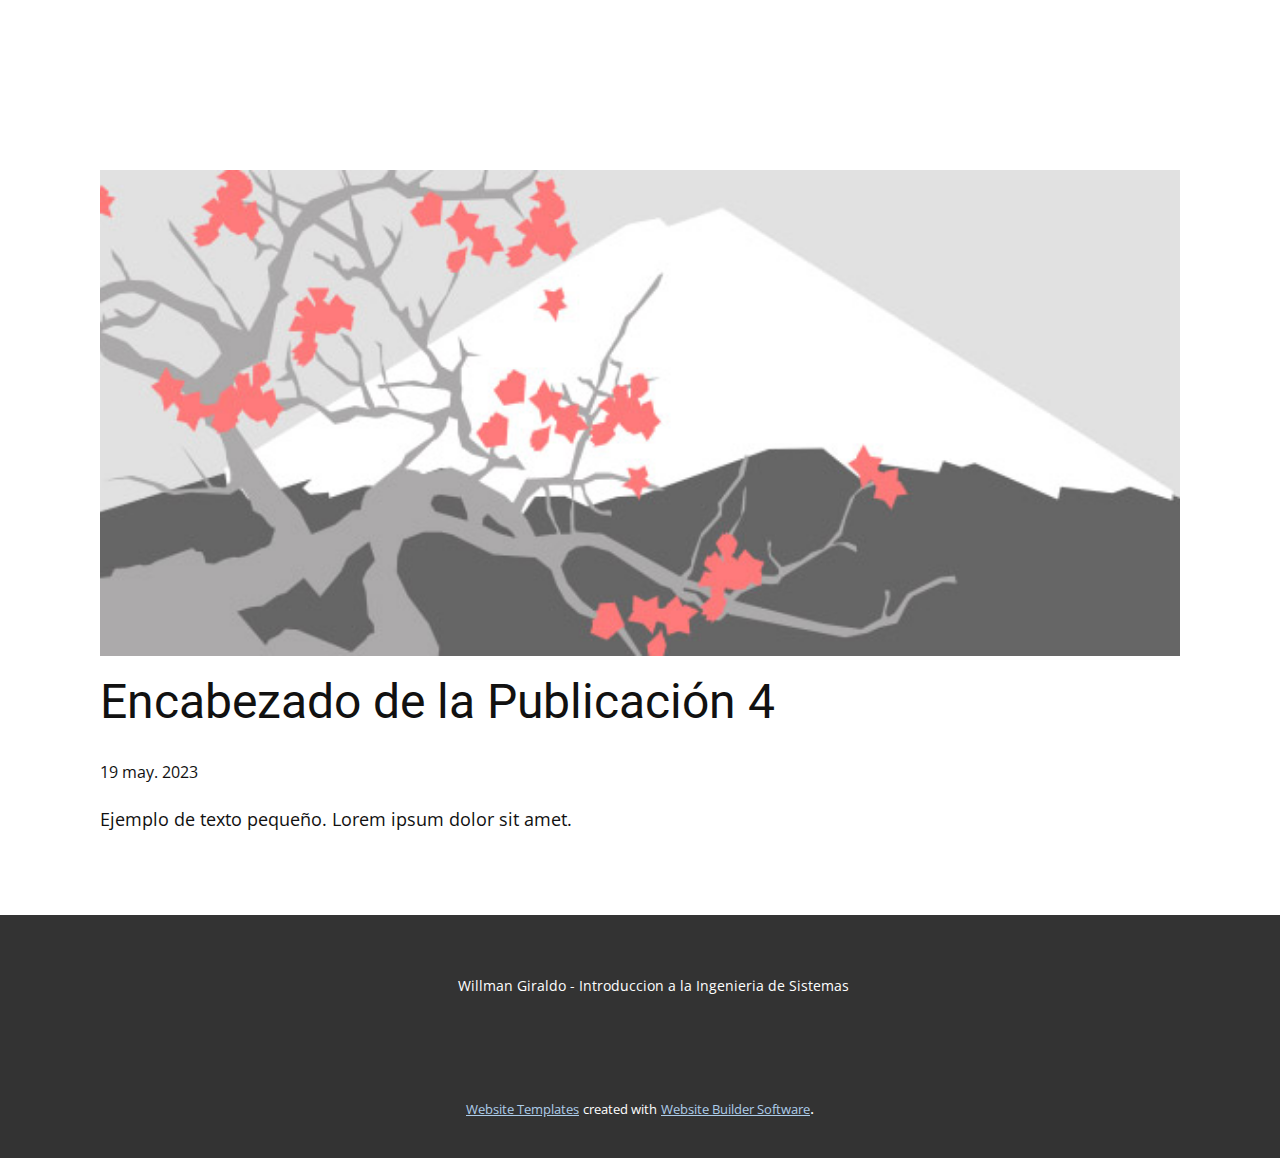
<file: blog/enviar-3.html>
<!DOCTYPE html>
<html style="font-size: 16px;" lang="es"><head>
    <meta name="viewport" content="width=device-width, initial-scale=1.0">
    <meta charset="utf-8">
    <meta name="keywords" content="Encabezado de la Publicación 1">
    <meta name="description" content="">
    <title>Encabezado de la Publicación 4</title>
    <link rel="stylesheet" href="../nicepage.css" media="screen">
<link rel="stylesheet" href="../Post-Template.css" media="screen">
    <script class="u-script" type="text/javascript" src="../jquery.js" defer=""></script>
    <script class="u-script" type="text/javascript" src="../nicepage.js" defer=""></script>
    <meta name="generator" content="Nicepage 5.10.3, nicepage.com">
    <link id="u-theme-google-font" rel="stylesheet" href="https://fonts.googleapis.com/css?family=Roboto:100,100i,300,300i,400,400i,500,500i,700,700i,900,900i|Open+Sans:300,300i,400,400i,500,500i,600,600i,700,700i,800,800i">
    
    
    <script type="application/ld+json">{
		"@context": "http://schema.org",
		"@type": "Organization",
		"name": ""
}</script>
    <meta name="theme-color" content="#478ac9">
  <meta data-intl-tel-input-cdn-path="intlTelInput/"></head>
  <body class="u-body u-xl-mode" data-lang="es"><header class="u-clearfix u-header u-header" id="sec-7cf2"><div class="u-clearfix u-sheet u-sheet-1">
        <nav class="u-menu u-menu-dropdown u-offcanvas u-menu-1">
          <div class="menu-collapse" style="font-size: 1rem; letter-spacing: 0px;">
            <a class="u-button-style u-custom-left-right-menu-spacing u-custom-padding-bottom u-custom-top-bottom-menu-spacing u-nav-link u-text-active-palette-1-base u-text-hover-palette-2-base" href="#">
              <svg class="u-svg-link" viewBox="0 0 24 24"><use xmlns:xlink="http://www.w3.org/1999/xlink" xlink:href="#menu-hamburger"></use></svg>
              <svg class="u-svg-content" version="1.1" id="menu-hamburger" viewBox="0 0 16 16" x="0px" y="0px" xmlns:xlink="http://www.w3.org/1999/xlink" xmlns="http://www.w3.org/2000/svg"><g><rect y="1" width="16" height="2"></rect><rect y="7" width="16" height="2"></rect><rect y="13" width="16" height="2"></rect>
</g></svg>
            </a>
          </div>
          <div class="u-nav-container"></div>
          <div class="u-nav-container-collapse">
            <div class="u-black u-container-style u-inner-container-layout u-opacity u-opacity-95 u-sidenav">
              <div class="u-inner-container-layout u-sidenav-overflow">
                <div class="u-menu-close"></div>
                <ul class="u-align-center u-nav u-popupmenu-items u-unstyled u-nav-1"><li class="u-nav-item"><a class="u-button-style u-nav-link" href="../IS-ACT3.html">IS ACT3</a>
</li></ul>
              </div>
            </div>
            <div class="u-black u-menu-overlay u-opacity u-opacity-70"></div>
          </div>
        </nav>
      </div></header>
    <section class="u-align-center u-clearfix u-section-1" id="sec-32fe">
      <div class="u-clearfix u-sheet u-valign-middle-md u-valign-middle-sm u-valign-middle-xs u-sheet-1"><!--post_details--><!--post_details_options_json--><!--{"source":""}--><!--/post_details_options_json--><!--blog_post-->
        <div class="u-container-style u-expanded-width u-post-details u-post-details-1">
          <div class="u-container-layout u-valign-middle u-container-layout-1"><!--blog_post_image-->
            <img alt="" class="u-blog-control u-expanded-width u-image u-image-default u-image-1" src="../images/0fd3416c.jpeg"><!--/blog_post_image--><!--blog_post_header-->
            <h2 class="u-blog-control u-text u-text-1">Encabezado de la Publicación 4</h2><!--/blog_post_header--><!--blog_post_metadata-->
            <div class="u-blog-control u-metadata u-metadata-1"><!--blog_post_metadata_date-->
              <span class="u-meta-date u-meta-icon">19 may. 2023</span><!--/blog_post_metadata_date--><!--blog_post_metadata_category-->
              <!--/blog_post_metadata_category--><!--blog_post_metadata_comments-->
              <!--/blog_post_metadata_comments-->
            </div><!--/blog_post_metadata--><!--blog_post_content-->
            <div class="u-align-justify u-blog-control u-post-content u-text u-text-2 fr-view">
  Ejemplo de texto pequeño. Lorem ipsum dolor sit amet.
  </div><!--/blog_post_content-->
          </div>
        </div><!--/blog_post--><!--/post_details-->
      </div>
    </section>
    
    
    <footer class="u-align-center u-clearfix u-footer u-grey-80 u-footer" id="sec-4a8f"><div class="u-clearfix u-sheet u-valign-middle u-sheet-1">
        <p class="u-small-text u-text u-text-variant u-text-1">Willman Giraldo - Introduccion a la Ingenieria de Sistemas&nbsp;</p>
      </div></footer>
    <section class="u-backlink u-clearfix u-grey-80">
      <a class="u-link" href="https://nicepage.com/website-templates" target="_blank">
        <span>Website Templates</span>
      </a>
      <p class="u-text">
        <span>created with</span>
      </p>
      <a class="u-link" href="" target="_blank">
        <span>Website Builder Software</span>
      </a>. 
    </section>
  
</body></html>
</file>
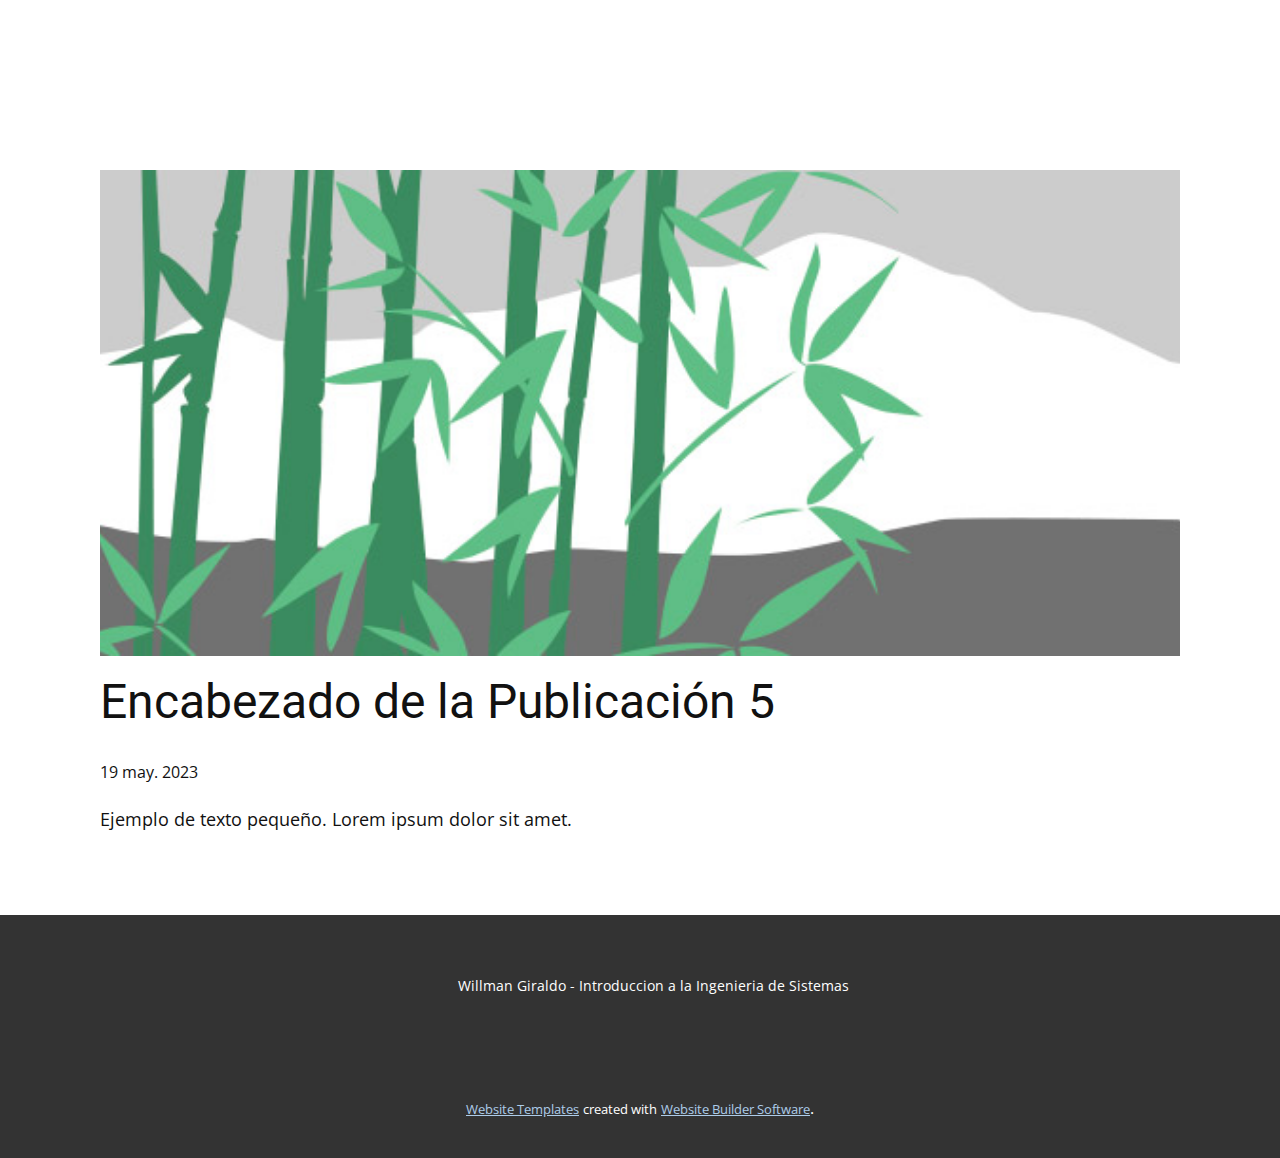
<file: blog/enviar-4.html>
<!DOCTYPE html>
<html style="font-size: 16px;" lang="es"><head>
    <meta name="viewport" content="width=device-width, initial-scale=1.0">
    <meta charset="utf-8">
    <meta name="keywords" content="Encabezado de la Publicación 1">
    <meta name="description" content="">
    <title>Encabezado de la Publicación 5</title>
    <link rel="stylesheet" href="../nicepage.css" media="screen">
<link rel="stylesheet" href="../Post-Template.css" media="screen">
    <script class="u-script" type="text/javascript" src="../jquery.js" defer=""></script>
    <script class="u-script" type="text/javascript" src="../nicepage.js" defer=""></script>
    <meta name="generator" content="Nicepage 5.10.3, nicepage.com">
    <link id="u-theme-google-font" rel="stylesheet" href="https://fonts.googleapis.com/css?family=Roboto:100,100i,300,300i,400,400i,500,500i,700,700i,900,900i|Open+Sans:300,300i,400,400i,500,500i,600,600i,700,700i,800,800i">
    
    
    <script type="application/ld+json">{
		"@context": "http://schema.org",
		"@type": "Organization",
		"name": ""
}</script>
    <meta name="theme-color" content="#478ac9">
  <meta data-intl-tel-input-cdn-path="intlTelInput/"></head>
  <body class="u-body u-xl-mode" data-lang="es"><header class="u-clearfix u-header u-header" id="sec-7cf2"><div class="u-clearfix u-sheet u-sheet-1">
        <nav class="u-menu u-menu-dropdown u-offcanvas u-menu-1">
          <div class="menu-collapse" style="font-size: 1rem; letter-spacing: 0px;">
            <a class="u-button-style u-custom-left-right-menu-spacing u-custom-padding-bottom u-custom-top-bottom-menu-spacing u-nav-link u-text-active-palette-1-base u-text-hover-palette-2-base" href="#">
              <svg class="u-svg-link" viewBox="0 0 24 24"><use xmlns:xlink="http://www.w3.org/1999/xlink" xlink:href="#menu-hamburger"></use></svg>
              <svg class="u-svg-content" version="1.1" id="menu-hamburger" viewBox="0 0 16 16" x="0px" y="0px" xmlns:xlink="http://www.w3.org/1999/xlink" xmlns="http://www.w3.org/2000/svg"><g><rect y="1" width="16" height="2"></rect><rect y="7" width="16" height="2"></rect><rect y="13" width="16" height="2"></rect>
</g></svg>
            </a>
          </div>
          <div class="u-nav-container"></div>
          <div class="u-nav-container-collapse">
            <div class="u-black u-container-style u-inner-container-layout u-opacity u-opacity-95 u-sidenav">
              <div class="u-inner-container-layout u-sidenav-overflow">
                <div class="u-menu-close"></div>
                <ul class="u-align-center u-nav u-popupmenu-items u-unstyled u-nav-1"><li class="u-nav-item"><a class="u-button-style u-nav-link" href="../IS-ACT3.html">IS ACT3</a>
</li></ul>
              </div>
            </div>
            <div class="u-black u-menu-overlay u-opacity u-opacity-70"></div>
          </div>
        </nav>
      </div></header>
    <section class="u-align-center u-clearfix u-section-1" id="sec-32fe">
      <div class="u-clearfix u-sheet u-valign-middle-md u-valign-middle-sm u-valign-middle-xs u-sheet-1"><!--post_details--><!--post_details_options_json--><!--{"source":""}--><!--/post_details_options_json--><!--blog_post-->
        <div class="u-container-style u-expanded-width u-post-details u-post-details-1">
          <div class="u-container-layout u-valign-middle u-container-layout-1"><!--blog_post_image-->
            <img alt="" class="u-blog-control u-expanded-width u-image u-image-default u-image-1" src="../images/68f64b9d.jpeg"><!--/blog_post_image--><!--blog_post_header-->
            <h2 class="u-blog-control u-text u-text-1">Encabezado de la Publicación 5</h2><!--/blog_post_header--><!--blog_post_metadata-->
            <div class="u-blog-control u-metadata u-metadata-1"><!--blog_post_metadata_date-->
              <span class="u-meta-date u-meta-icon">19 may. 2023</span><!--/blog_post_metadata_date--><!--blog_post_metadata_category-->
              <!--/blog_post_metadata_category--><!--blog_post_metadata_comments-->
              <!--/blog_post_metadata_comments-->
            </div><!--/blog_post_metadata--><!--blog_post_content-->
            <div class="u-align-justify u-blog-control u-post-content u-text u-text-2 fr-view">
  Ejemplo de texto pequeño. Lorem ipsum dolor sit amet.
  </div><!--/blog_post_content-->
          </div>
        </div><!--/blog_post--><!--/post_details-->
      </div>
    </section>
    
    
    <footer class="u-align-center u-clearfix u-footer u-grey-80 u-footer" id="sec-4a8f"><div class="u-clearfix u-sheet u-valign-middle u-sheet-1">
        <p class="u-small-text u-text u-text-variant u-text-1">Willman Giraldo - Introduccion a la Ingenieria de Sistemas&nbsp;</p>
      </div></footer>
    <section class="u-backlink u-clearfix u-grey-80">
      <a class="u-link" href="https://nicepage.com/website-templates" target="_blank">
        <span>Website Templates</span>
      </a>
      <p class="u-text">
        <span>created with</span>
      </p>
      <a class="u-link" href="" target="_blank">
        <span>Website Builder Software</span>
      </a>. 
    </section>
  
</body></html>
</file>
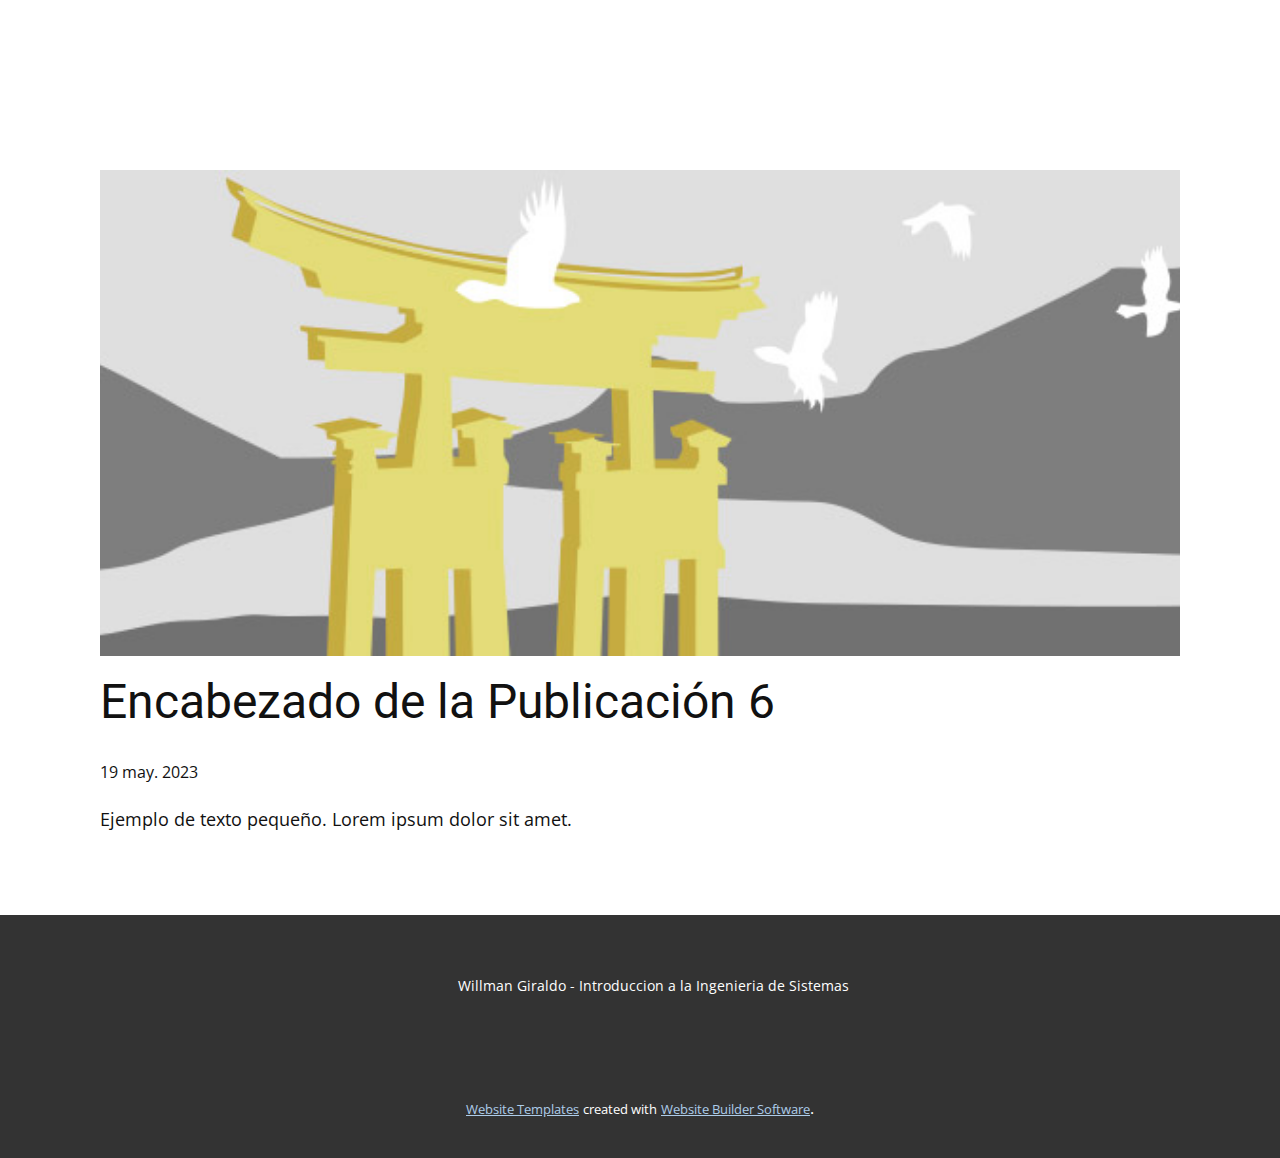
<file: blog/enviar-5.html>
<!DOCTYPE html>
<html style="font-size: 16px;" lang="es"><head>
    <meta name="viewport" content="width=device-width, initial-scale=1.0">
    <meta charset="utf-8">
    <meta name="keywords" content="Encabezado de la Publicación 1">
    <meta name="description" content="">
    <title>Encabezado de la Publicación 6</title>
    <link rel="stylesheet" href="../nicepage.css" media="screen">
<link rel="stylesheet" href="../Post-Template.css" media="screen">
    <script class="u-script" type="text/javascript" src="../jquery.js" defer=""></script>
    <script class="u-script" type="text/javascript" src="../nicepage.js" defer=""></script>
    <meta name="generator" content="Nicepage 5.10.3, nicepage.com">
    <link id="u-theme-google-font" rel="stylesheet" href="https://fonts.googleapis.com/css?family=Roboto:100,100i,300,300i,400,400i,500,500i,700,700i,900,900i|Open+Sans:300,300i,400,400i,500,500i,600,600i,700,700i,800,800i">
    
    
    <script type="application/ld+json">{
		"@context": "http://schema.org",
		"@type": "Organization",
		"name": ""
}</script>
    <meta name="theme-color" content="#478ac9">
  <meta data-intl-tel-input-cdn-path="intlTelInput/"></head>
  <body class="u-body u-xl-mode" data-lang="es"><header class="u-clearfix u-header u-header" id="sec-7cf2"><div class="u-clearfix u-sheet u-sheet-1">
        <nav class="u-menu u-menu-dropdown u-offcanvas u-menu-1">
          <div class="menu-collapse" style="font-size: 1rem; letter-spacing: 0px;">
            <a class="u-button-style u-custom-left-right-menu-spacing u-custom-padding-bottom u-custom-top-bottom-menu-spacing u-nav-link u-text-active-palette-1-base u-text-hover-palette-2-base" href="#">
              <svg class="u-svg-link" viewBox="0 0 24 24"><use xmlns:xlink="http://www.w3.org/1999/xlink" xlink:href="#menu-hamburger"></use></svg>
              <svg class="u-svg-content" version="1.1" id="menu-hamburger" viewBox="0 0 16 16" x="0px" y="0px" xmlns:xlink="http://www.w3.org/1999/xlink" xmlns="http://www.w3.org/2000/svg"><g><rect y="1" width="16" height="2"></rect><rect y="7" width="16" height="2"></rect><rect y="13" width="16" height="2"></rect>
</g></svg>
            </a>
          </div>
          <div class="u-nav-container"></div>
          <div class="u-nav-container-collapse">
            <div class="u-black u-container-style u-inner-container-layout u-opacity u-opacity-95 u-sidenav">
              <div class="u-inner-container-layout u-sidenav-overflow">
                <div class="u-menu-close"></div>
                <ul class="u-align-center u-nav u-popupmenu-items u-unstyled u-nav-1"><li class="u-nav-item"><a class="u-button-style u-nav-link" href="../IS-ACT3.html">IS ACT3</a>
</li></ul>
              </div>
            </div>
            <div class="u-black u-menu-overlay u-opacity u-opacity-70"></div>
          </div>
        </nav>
      </div></header>
    <section class="u-align-center u-clearfix u-section-1" id="sec-32fe">
      <div class="u-clearfix u-sheet u-valign-middle-md u-valign-middle-sm u-valign-middle-xs u-sheet-1"><!--post_details--><!--post_details_options_json--><!--{"source":""}--><!--/post_details_options_json--><!--blog_post-->
        <div class="u-container-style u-expanded-width u-post-details u-post-details-1">
          <div class="u-container-layout u-valign-middle u-container-layout-1"><!--blog_post_image-->
            <img alt="" class="u-blog-control u-expanded-width u-image u-image-default u-image-1" src="../images/8ad73f3c.jpeg"><!--/blog_post_image--><!--blog_post_header-->
            <h2 class="u-blog-control u-text u-text-1">Encabezado de la Publicación 6</h2><!--/blog_post_header--><!--blog_post_metadata-->
            <div class="u-blog-control u-metadata u-metadata-1"><!--blog_post_metadata_date-->
              <span class="u-meta-date u-meta-icon">19 may. 2023</span><!--/blog_post_metadata_date--><!--blog_post_metadata_category-->
              <!--/blog_post_metadata_category--><!--blog_post_metadata_comments-->
              <!--/blog_post_metadata_comments-->
            </div><!--/blog_post_metadata--><!--blog_post_content-->
            <div class="u-align-justify u-blog-control u-post-content u-text u-text-2 fr-view">
  Ejemplo de texto pequeño. Lorem ipsum dolor sit amet.
  </div><!--/blog_post_content-->
          </div>
        </div><!--/blog_post--><!--/post_details-->
      </div>
    </section>
    
    
    <footer class="u-align-center u-clearfix u-footer u-grey-80 u-footer" id="sec-4a8f"><div class="u-clearfix u-sheet u-valign-middle u-sheet-1">
        <p class="u-small-text u-text u-text-variant u-text-1">Willman Giraldo - Introduccion a la Ingenieria de Sistemas&nbsp;</p>
      </div></footer>
    <section class="u-backlink u-clearfix u-grey-80">
      <a class="u-link" href="https://nicepage.com/website-templates" target="_blank">
        <span>Website Templates</span>
      </a>
      <p class="u-text">
        <span>created with</span>
      </p>
      <a class="u-link" href="" target="_blank">
        <span>Website Builder Software</span>
      </a>. 
    </section>
  
</body></html>
</file>
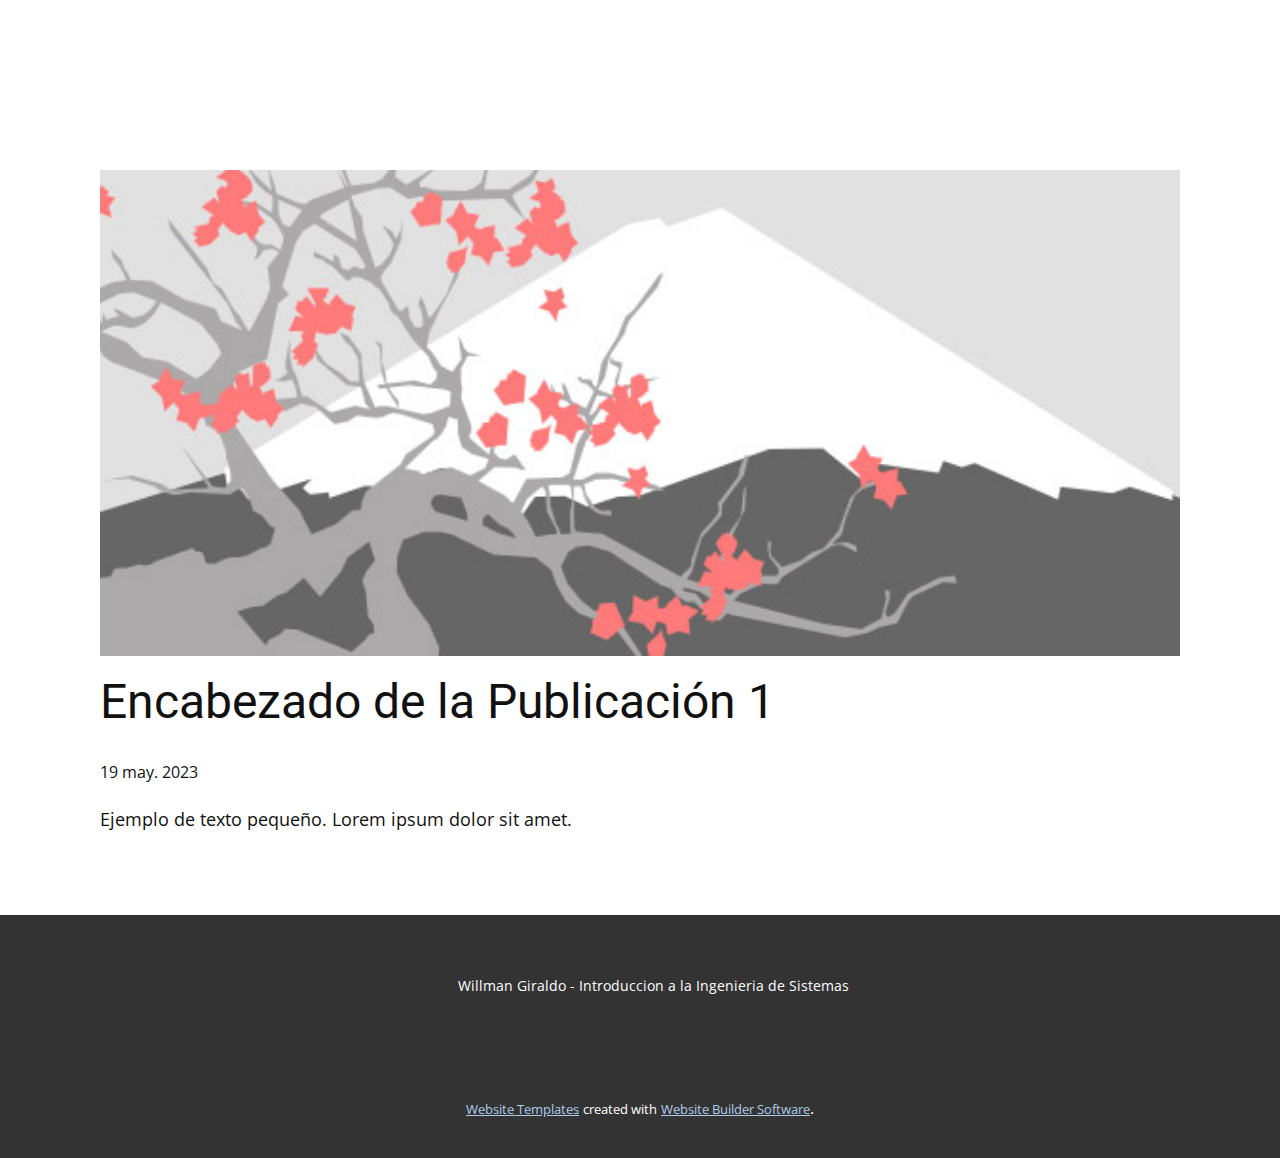
<file: blog/enviar.html>
<!DOCTYPE html>
<html style="font-size: 16px;" lang="es"><head>
    <meta name="viewport" content="width=device-width, initial-scale=1.0">
    <meta charset="utf-8">
    <meta name="keywords" content="Encabezado de la Publicación 1">
    <meta name="description" content="">
    <title>Encabezado de la Publicación 1</title>
    <link rel="stylesheet" href="../nicepage.css" media="screen">
<link rel="stylesheet" href="../Post-Template.css" media="screen">
    <script class="u-script" type="text/javascript" src="../jquery.js" defer=""></script>
    <script class="u-script" type="text/javascript" src="../nicepage.js" defer=""></script>
    <meta name="generator" content="Nicepage 5.10.3, nicepage.com">
    <link id="u-theme-google-font" rel="stylesheet" href="https://fonts.googleapis.com/css?family=Roboto:100,100i,300,300i,400,400i,500,500i,700,700i,900,900i|Open+Sans:300,300i,400,400i,500,500i,600,600i,700,700i,800,800i">
    
    
    <script type="application/ld+json">{
		"@context": "http://schema.org",
		"@type": "Organization",
		"name": ""
}</script>
    <meta name="theme-color" content="#478ac9">
  <meta data-intl-tel-input-cdn-path="intlTelInput/"></head>
  <body class="u-body u-xl-mode" data-lang="es"><header class="u-clearfix u-header u-header" id="sec-7cf2"><div class="u-clearfix u-sheet u-sheet-1">
        <nav class="u-menu u-menu-dropdown u-offcanvas u-menu-1">
          <div class="menu-collapse" style="font-size: 1rem; letter-spacing: 0px;">
            <a class="u-button-style u-custom-left-right-menu-spacing u-custom-padding-bottom u-custom-top-bottom-menu-spacing u-nav-link u-text-active-palette-1-base u-text-hover-palette-2-base" href="#">
              <svg class="u-svg-link" viewBox="0 0 24 24"><use xmlns:xlink="http://www.w3.org/1999/xlink" xlink:href="#menu-hamburger"></use></svg>
              <svg class="u-svg-content" version="1.1" id="menu-hamburger" viewBox="0 0 16 16" x="0px" y="0px" xmlns:xlink="http://www.w3.org/1999/xlink" xmlns="http://www.w3.org/2000/svg"><g><rect y="1" width="16" height="2"></rect><rect y="7" width="16" height="2"></rect><rect y="13" width="16" height="2"></rect>
</g></svg>
            </a>
          </div>
          <div class="u-nav-container"></div>
          <div class="u-nav-container-collapse">
            <div class="u-black u-container-style u-inner-container-layout u-opacity u-opacity-95 u-sidenav">
              <div class="u-inner-container-layout u-sidenav-overflow">
                <div class="u-menu-close"></div>
                <ul class="u-align-center u-nav u-popupmenu-items u-unstyled u-nav-1"><li class="u-nav-item"><a class="u-button-style u-nav-link" href="../IS-ACT3.html">IS ACT3</a>
</li></ul>
              </div>
            </div>
            <div class="u-black u-menu-overlay u-opacity u-opacity-70"></div>
          </div>
        </nav>
      </div></header>
    <section class="u-align-center u-clearfix u-section-1" id="sec-32fe">
      <div class="u-clearfix u-sheet u-valign-middle-md u-valign-middle-sm u-valign-middle-xs u-sheet-1"><!--post_details--><!--post_details_options_json--><!--{"source":""}--><!--/post_details_options_json--><!--blog_post-->
        <div class="u-container-style u-expanded-width u-post-details u-post-details-1">
          <div class="u-container-layout u-valign-middle u-container-layout-1"><!--blog_post_image-->
            <img alt="" class="u-blog-control u-expanded-width u-image u-image-default u-image-1" src="../images/0fd3416c.jpeg"><!--/blog_post_image--><!--blog_post_header-->
            <h2 class="u-blog-control u-text u-text-1">Encabezado de la Publicación 1</h2><!--/blog_post_header--><!--blog_post_metadata-->
            <div class="u-blog-control u-metadata u-metadata-1"><!--blog_post_metadata_date-->
              <span class="u-meta-date u-meta-icon">19 may. 2023</span><!--/blog_post_metadata_date--><!--blog_post_metadata_category-->
              <!--/blog_post_metadata_category--><!--blog_post_metadata_comments-->
              <!--/blog_post_metadata_comments-->
            </div><!--/blog_post_metadata--><!--blog_post_content-->
            <div class="u-align-justify u-blog-control u-post-content u-text u-text-2 fr-view">
  Ejemplo de texto pequeño. Lorem ipsum dolor sit amet.
  </div><!--/blog_post_content-->
          </div>
        </div><!--/blog_post--><!--/post_details-->
      </div>
    </section>
    
    
    <footer class="u-align-center u-clearfix u-footer u-grey-80 u-footer" id="sec-4a8f"><div class="u-clearfix u-sheet u-valign-middle u-sheet-1">
        <p class="u-small-text u-text u-text-variant u-text-1">Willman Giraldo - Introduccion a la Ingenieria de Sistemas&nbsp;</p>
      </div></footer>
    <section class="u-backlink u-clearfix u-grey-80">
      <a class="u-link" href="https://nicepage.com/website-templates" target="_blank">
        <span>Website Templates</span>
      </a>
      <p class="u-text">
        <span>created with</span>
      </p>
      <a class="u-link" href="" target="_blank">
        <span>Website Builder Software</span>
      </a>. 
    </section>
  
</body></html>
</file>
